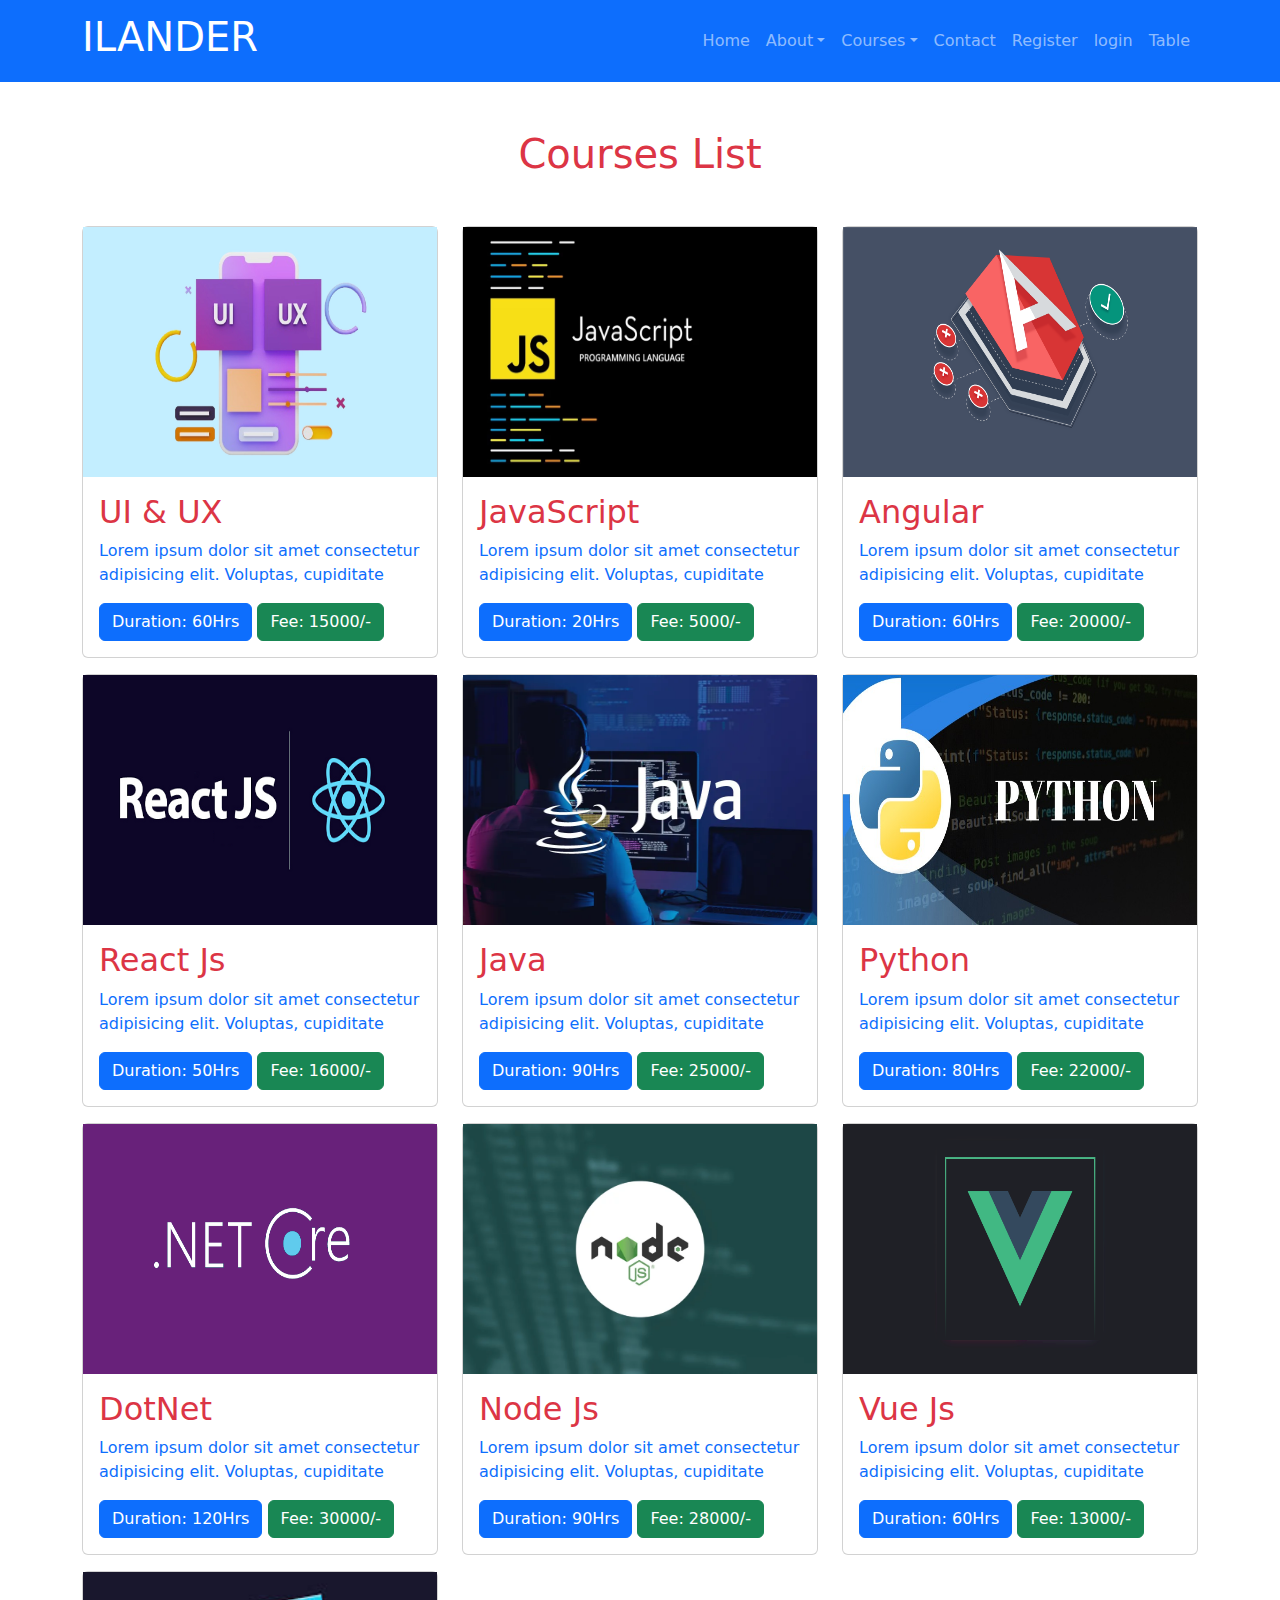
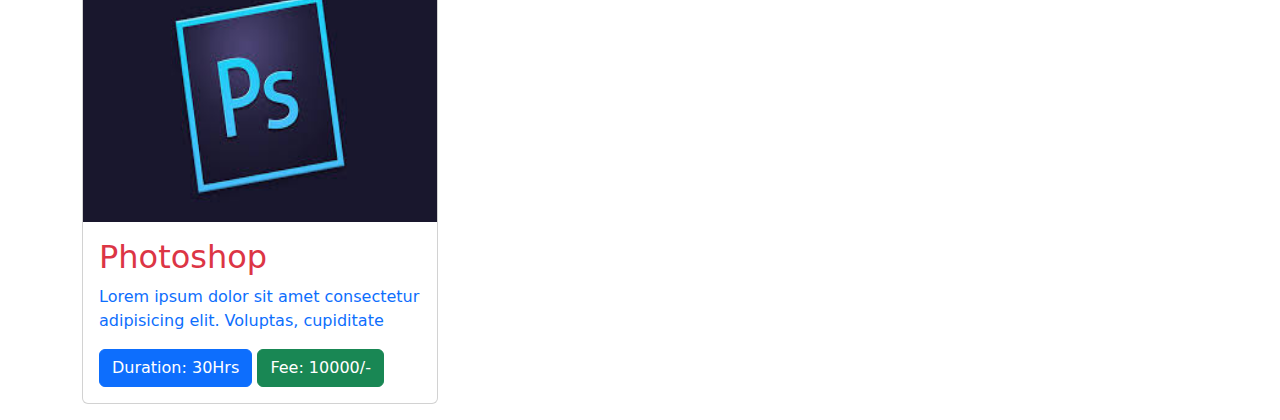
<file: index.html>
<!DOCTYPE html>
<html lang="en">
<head>
    <meta charset="UTF-8">
    <meta name="viewport" content="width=device-width, initial-scale=1.0">
    <title>JS-home</title>
    <link href="https://cdn.jsdelivr.net/npm/bootstrap@5.3.3/dist/css/bootstrap.min.css" rel="stylesheet">
    <link rel="stylesheet" href="./css/main.css">
</head>
<body>
    <nav class="navbar navbar-expand-sm bg-primary navbar-dark">
        <div class="container">
          <a class="navbar-brand" href="#"><h1>ILANDER</h1></a>
          <button class="navbar-toggler" type="button" data-bs-toggle="collapse" data-bs-target="#collapsibleNavbar">
            <span class="navbar-toggler-icon"></span>
          </button>
          <div class="collapse navbar-collapse" id="collapsibleNavbar">
            <ul class="navbar-nav ms-auto" id="list">
                <!--<li class="nav-item">
                    <a class="nav-link" href="#">Home</a>
                </li>
                <li class="nav-item">
                    <a class="nav-link" href="#">About</a>
                </li>
                <li class="nav-item dropdown">
                    <a class="nav-link dropdown-toggle" href="#" role="button" data-bs-toggle="dropdown">Services</a>
                    <ul class="dropdown-menu">
                        <li><a class="dropdown-item" href="#">Link</a></li>
                        <li><a class="dropdown-item" href="#">Another link</a></li>
                        <li><a class="dropdown-item" href="#">A third link</a></li>
                    </ul>
                </li>
                <li class="nav-item">
                    <a class="nav-link" href="#">Contact</a>
                </li>
                <li class="nav-item">
                    <a class="nav-link" href="#">Register</a>
                </li>
                <li class="nav-item">
                    <a class="nav-link" href="#">Login</a>
                </li>
                <li class="nav-item">
                    <a class="nav-link" href="#">Blog</a>
                </li>-->
            </ul>
          </div>
        </div>
    </nav>

    <section id="courses" class="container">
        <h1 class="text-center text-danger my-5">
            Courses List
        </h1>
        <div class="row" id="item">
            <!--<div class="col-md-4 col-sm-12 col-12 mb-3">
                <div class="card">
                    <img src="./images/ui.webp" alt="" class="w-100">
                    <div class="card-body">
                        <h2 class="card-title">UI and UX</h2>
                        <p class="card-text">Lorem ipsum dolor sit amet consectetur adipisicing elit. Voluptas, cupiditate</p>
                        <button class="btn btn-danger">Duration: 60Hrs</button>
                        <button class="btn btn-success">Fee: 15000/-</button>
                    </div>
                </div>
            </div>
            <div class="col-md-4 col-sm-12 col-12 mb-3">
                <div class="card">
                    <img src="./images/js.avif" alt="" class="w-100">
                    <div class="card-body">
                        <h2 class="card-title">JavaScript</h2>
                        <p class="card-text">Lorem ipsum dolor sit amet consectetur adipisicing elit. Voluptas, cupiditate</p>
                        <button class="btn btn-danger">Duration: 20Hrs</button>
                        <button class="btn btn-success">Fee: 5000/-</button>
                    </div>
                </div>
            </div>
            <div class="col-md-4 col-sm-12 col-12 mb-3">
                <div class="card">
                    <img src="./images/angular.png" alt="" class="w-100">
                    <div class="card-body">
                        <h2 class="card-title">Angular</h2>
                        <p class="card-text">Lorem ipsum dolor sit amet consectetur adipisicing elit. Voluptas, cupiditate</p>
                        <button class="btn btn-danger">Duration: 60Hrs</button>
                        <button class="btn btn-success">Fee: 20000/-</button>
                    </div>
                </div>
            </div>
            <div class="col-md-4 col-sm-12 col-12 mb-3">
                <div class="card">
                    <img src="./images/react.png" alt="" class="w-100">
                    <div class="card-body">
                        <h2 class="card-title">React Js</h2>
                        <p class="card-text">Lorem ipsum dolor sit amet consectetur adipisicing elit. Voluptas, cupiditate</p>
                        <button class="btn btn-danger">Duration: 50Hrs</button>
                        <button class="btn btn-success">Fee: 16000/-</button>
                    </div>
                </div>
            </div>
            <div class="col-md-4 col-sm-12 col-12 mb-3">
                <div class="card">
                    <img src="./images/java.webp" alt="" class="w-100">
                    <div class="card-body">
                        <h2 class="card-title">Java</h2>
                        <p class="card-text">Lorem ipsum dolor sit amet consectetur adipisicing elit. Voluptas, cupiditate</p>
                        <button class="btn btn-danger">Duration: 90Hrs</button>
                        <button class="btn btn-success">Fee: 25000/-</button>
                    </div>
                </div>
            </div>
            <div class="col-md-4 col-sm-12 col-12 mb-3">
                <div class="card">
                    <img src="./images/python.jpg" alt="" class="w-100">
                    <div class="card-body">
                        <h2 class="card-title">Python</h2>
                        <p class="card-text">Lorem ipsum dolor sit amet consectetur adipisicing elit. Voluptas, cupiditate</p>
                        <button class="btn btn-danger">Duration: 80Hrs</button>
                        <button class="btn btn-success">Fee: 22000/-</button>
                    </div>
                </div>
            </div>
            <div class="col-md-4 col-sm-12 col-12 mb-3">
                <div class="card">
                    <img src="./images/dotnet.png" alt="" class="w-100">
                    <div class="card-body">
                        <h2 class="card-title">DotNet</h2>
                        <p class="card-text">Lorem ipsum dolor sit amet consectetur adipisicing elit. Voluptas, cupiditate</p>
                        <button class="btn btn-danger">Duration: 120Hrs</button>
                        <button class="btn btn-success">Fee: 30000/-</button>
                    </div>
                </div>
            </div>
            <div class="col-md-4 col-sm-12 col-12 mb-3">
                <div class="card">
                    <img src="./images/node js.webp" alt="" class="w-100">
                    <div class="card-body">
                        <h2 class="card-title">Node Js</h2>
                        <p class="card-text">Lorem ipsum dolor sit amet consectetur adipisicing elit. Voluptas, cupiditate</p>
                        <button class="btn btn-danger">Duration: 90Hrs</button>
                        <button class="btn btn-success">Fee: 28000/-</button>
                    </div>
                </div>
            </div>
            <div class="col-md-4 col-sm-12 col-12 mb-3">
                <div class="card">
                    <img src="./images/vuejs.png" alt="" class="w-100">
                    <div class="card-body">
                        <h2 class="card-title">Vue Js</h2>
                        <p class="card-text">Lorem ipsum dolor sit amet consectetur adipisicing elit. Voluptas, cupiditate</p>
                        <button class="btn btn-danger">Duration: 60Hrs</button>
                        <button class="btn btn-success">Fee: 13000/-</button>
                    </div>
                </div>
            </div>
            <div class="col-md-4 col-sm-12 col-12 mb-3">
                <div class="card">
                    <img src="https://encrypted-tbn0.gstatic.com/images?q=tbn:ANd9GcSwVG1QOjNmRugy4Ea6IkFKeEYzoCZ23KUUkQ&s" alt="" class="w-100">
                    <div class="card-body">
                        <h2 class="card-title">Photoshop</h2>
                        <p class="card-text">Lorem ipsum dolor sit amet consectetur adipisicing elit. Voluptas, cupiditate</p>
                        <button class="btn btn-danger">Duration: 30Hrs</button>
                        <button class="btn btn-success">Fee: 10000/-</button>
                    </div>
                </div>
            </div>-->
        </div>
    </section>
    
    <script src="https://cdn.jsdelivr.net/npm/bootstrap@5.3.3/dist/js/bootstrap.bundle.min.js"></script>
    <script src="./js/courses.js"></script>
    <script src="./js/navbar.js"></script>
</body>
</html>
</file>
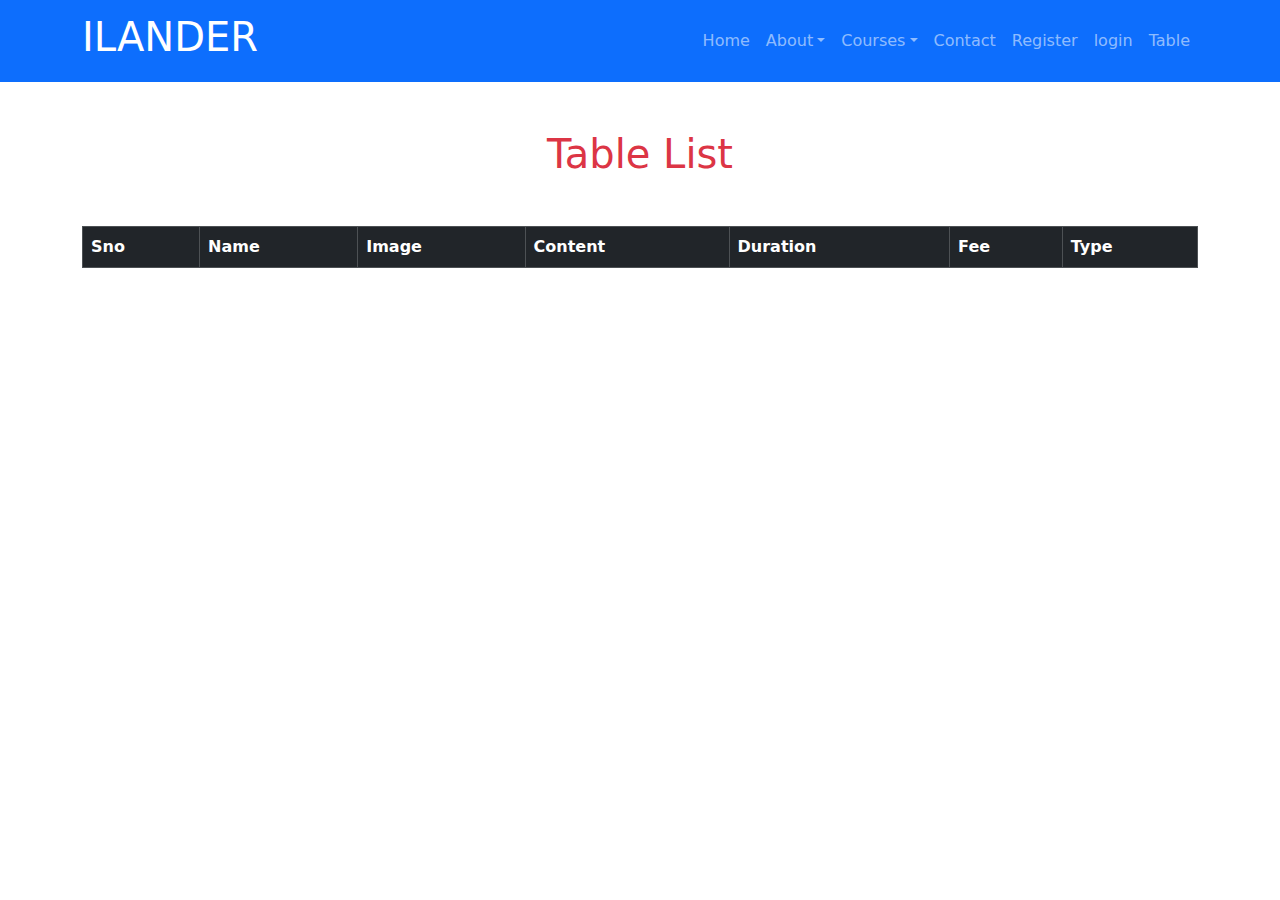
<file: table.html>
<!DOCTYPE html>
<html lang="en">
<head>
    <meta charset="UTF-8">
    <meta name="viewport" content="width=device-width, initial-scale=1.0">
    <title>JS</title>
    <link href="https://cdn.jsdelivr.net/npm/bootstrap@5.3.3/dist/css/bootstrap.min.css" rel="stylesheet">
    <link rel="stylesheet" href="./css/main.css">
</head>
<body>
    <nav class="navbar navbar-expand-sm bg-primary navbar-dark">
        <div class="container">
          <a class="navbar-brand" href="#"><h1>ILANDER</h1></a>
          <button class="navbar-toggler" type="button" data-bs-toggle="collapse" data-bs-target="#collapsibleNavbar">
            <span class="navbar-toggler-icon"></span>
          </button>
          <div class="collapse navbar-collapse" id="collapsibleNavbar">
            <ul class="navbar-nav ms-auto" id="list">
             
                
              
            </ul>
          </div>
        </div>
    </nav>

    <section id="courses" class="container">
        <h1 class="text-center text-danger my-5">
            Table List
        </h1>
        <div class="table-responsive">
            <table class="table table-bordered table-hover table-striped table-dark">
                <thead>
                    <tr>
                        <th>Sno</th>
                        <th>Name</th>
                        <th>Image</th>
                        <th>Content</th>
                        <th>Duration</th>
                        <th>Fee</th>
                        <th>Type</th>
                    </tr>
                </thead>
                <tbody>
                    <!-- <tr>
                        <td>1</td>
                        <td>UI</td>
                        <td><img src="./images/ui.webp" alt="" style="width: 50px;height:50px"></td>
                        <td>Lorem ipsum dolor sit amet, consectetur adipisicing elit. Reprehenderit iste soluta quis mollitia voluptatibus, quaerat dolore eveniet consequuntur consequatur dolorum nulla ipsum quam sit blanditiis amet voluptates minima autem et.</td>
                        <td>30Days</td>
                        <td>15000</td>
                        <td>Front-End</td>
                    </tr>
                    <tr>
                        <td>1</td>
                        <td>UI</td>
                        <td><img src="./images/ui.webp" alt="" style="width: 50px;height:50px"></td>
                        <td>Lorem ipsum dolor sit amet, consectetur adipisicing elit. Reprehenderit iste soluta quis mollitia voluptatibus, quaerat dolore eveniet consequuntur consequatur dolorum nulla ipsum quam sit blanditiis amet voluptates minima autem et.</td>
                        <td>30Days</td>
                        <td>15000</td>
                        <td>Front-End</td>
                    </tr>
                    <tr>
                        <td>1</td>
                        <td>UI</td>
                        <td><img src="./images/ui.webp" alt="" style="width: 50px;height:50px"></td>
                        <td>Lorem ipsum dolor sit amet, consectetur adipisicing elit. Reprehenderit iste soluta quis mollitia voluptatibus, quaerat dolore eveniet consequuntur consequatur dolorum nulla ipsum quam sit blanditiis amet voluptates minima autem et.</td>
                        <td>30Days</td>
                        <td>15000</td>
                        <td>Front-End</td>
                    </tr>
                    <tr>
                        <td>1</td>
                        <td>UI</td>
                        <td><img src="./images/ui.webp" alt="" style="width: 50px;height:50px"></td>
                        <td>Lorem ipsum dolor sit amet, consectetur adipisicing elit. Reprehenderit iste soluta quis mollitia voluptatibus, quaerat dolore eveniet consequuntur consequatur dolorum nulla ipsum quam sit blanditiis amet voluptates minima autem et.</td>
                        <td>30Days</td>
                        <td>15000</td>
                        <td>Front-End</td>
                    </tr> -->
                </tbody>
            </table>
        </div>
    </section>
    
    <script src="https://cdn.jsdelivr.net/npm/bootstrap@5.3.3/dist/js/bootstrap.bundle.min.js"></script>
    
    <script src="./js/navbar.js"></script>
    <script src="./js/table.js"></script>
</body>
</html>
</file>
<file: css/main.css>
#courses img{
    height: 250px;
}
</file>
